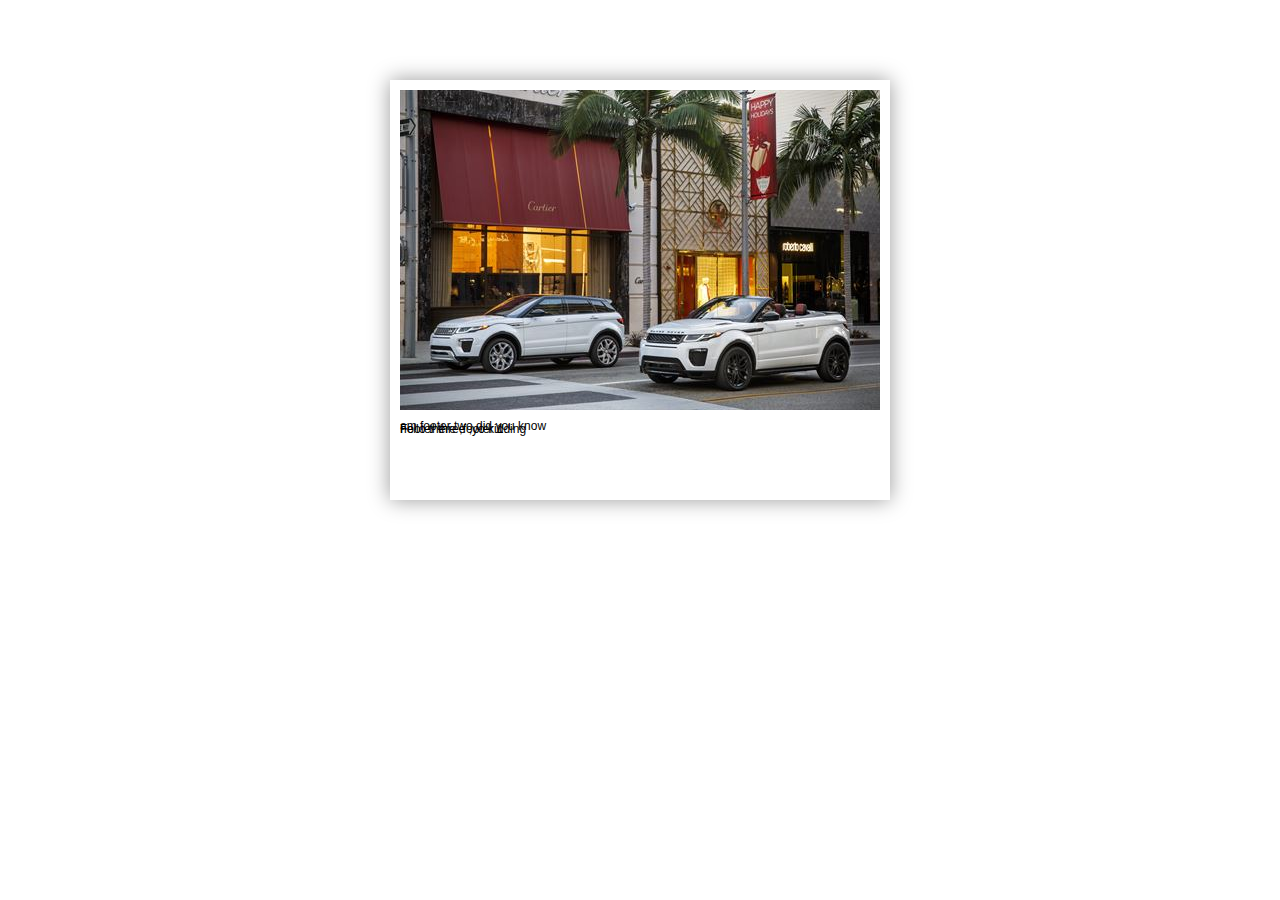
<file: new cool slide show/index.html>
<html lang="en">
    <head>
    <title>Simplest jQuery Slideshow</title>
     
    <style>
    body {font-family:Arial, Helvetica, sans-serif; font-size:12px;}
     
#slideshow {
  margin: 80px auto;
  position: relative;
  width: 480px;
  height: 400px;
  padding: 10px;
  box-shadow: 0 0 20px rgba(0, 0, 0, 0.4);
}

#slideshow > div {
  position: absolute;
  top: 10px;
  left: 10px;
  right: 10px;
  bottom: 10px;
}
	
    </style>
     
	 
	 <script src="js/jquery.js"></script>
	 <script src="js/jquery.min.js"></script>
	 
    <script>
 $("#slideshow > div:gt(0)").hide();

setInterval(function() {
  $('#slideshow > div:first')
    .fadeOut(1000)
    .next()
    .fadeIn(1000)
    .end()
    .appendTo('#slideshow');
}, 3000);
    </script>
	

	
	
     
    </head>
    <body>
	
	
	

     <div id="slideshow">
	 
   <div>
      <img  src="images/img_rr_01.jpg"  />
	  <p >hello there ,footer 1</p>
   </div>
   
   <div>
     <img  src="images/img_rr_02.jpg"  />
	 <p >am footer two did you know</p>
   </div>
   
   <div>
     <img  src="images/img_rr_04.jpg"  />
	 <p >Footer three ,yo kidding</p>
   </div>
   
</div>


	
	
	
	
	
    </body>
    </html>
</file>
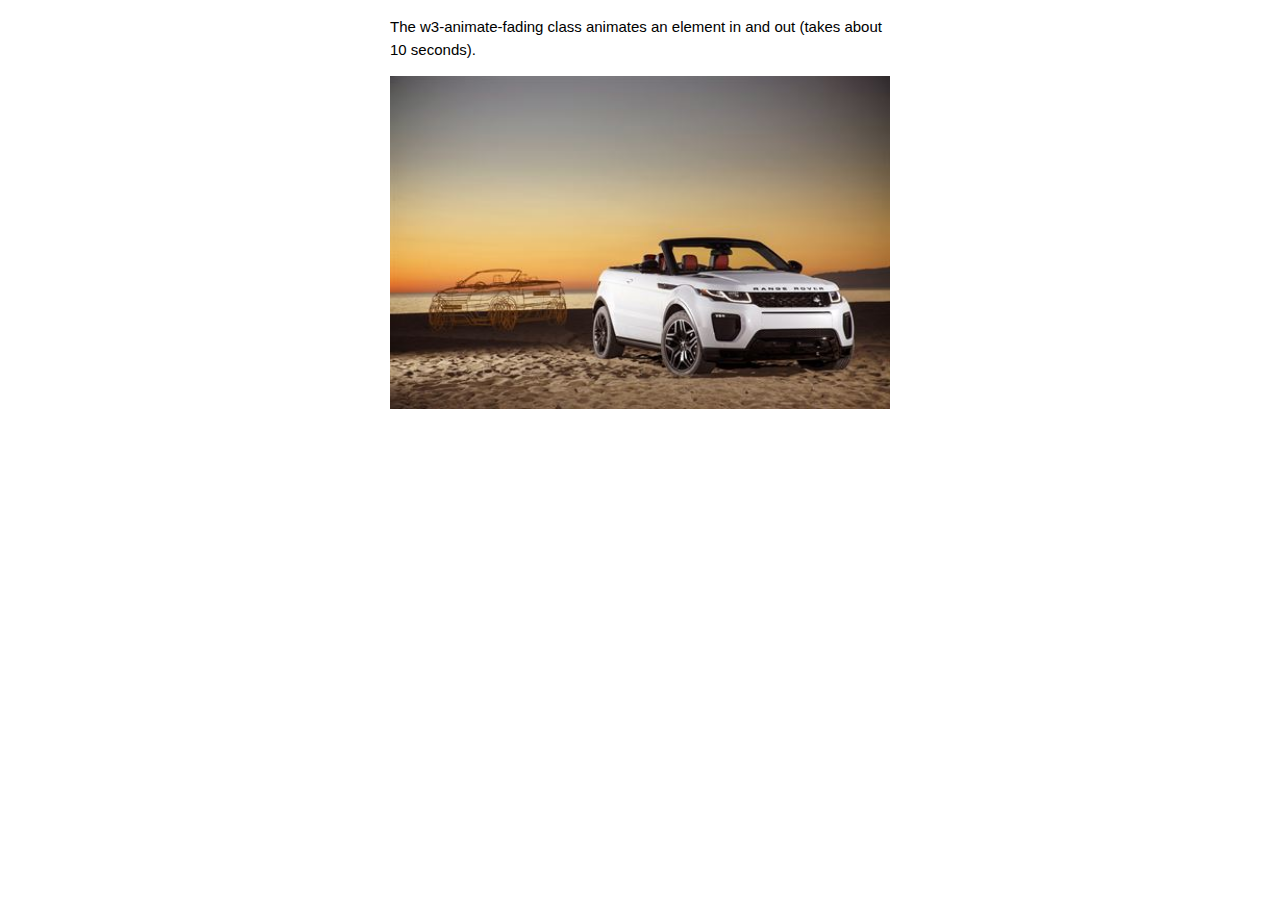
<file: slide show- fades in and out very slow/index.html>
<!DOCTYPE html>
<html><head>
<meta http-equiv="content-type" content="text/html; charset=UTF-8"><title>W3.CSS</title>
<meta name="viewport" content="width=device-width, initial-scale=1">
<link rel="stylesheet" href="w3-plugin-css/w3.css">
</head><body contenteditable="false">

<div class="w3-content w3-section" style="max-width:500px">
  <p>The w3-animate-fading class animates an element in and out (takes about 10 seconds).</p>
  
    <img class="mySlides w3-animate-fading" src="images/img_rr_01.jpg" style="width: 100%; display: block;">
  <img class="mySlides w3-animate-fading" src="images/img_rr_02.jpg" style="width: 100%; display: block;">
  <img class="mySlides w3-animate-fading" src="images/img_rr_03.jpg" style="width: 100%; display: block;">
  <img class="mySlides w3-animate-fading" src="images/img_rr_04.jpg" style="width: 100%; display: block;">

</div>

<script>
var myIndex = 0;
carousel();

function carousel() {
    var i;
    var x = document.getElementsByClassName("mySlides");
    for (i = 0; i < x.length; i++) {
       x[i].style.display = "none";  
    }
    myIndex++;
    if (myIndex > x.length) {myIndex = 1}    
    x[myIndex-1].style.display = "block";  
    setTimeout(carousel, 9000);    
}
</script>



</body></html>
</file>
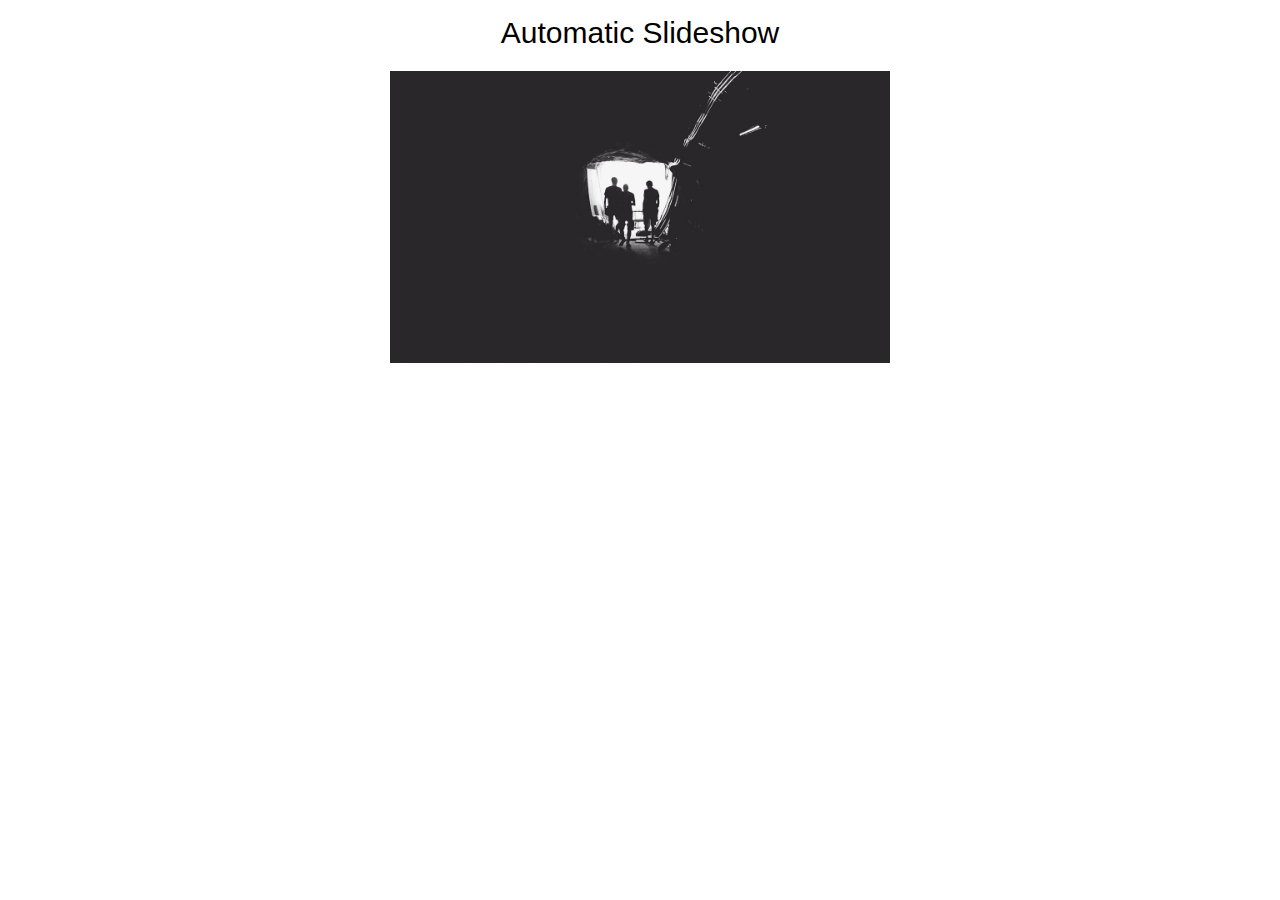
<file: slide show- image blink/index.html>
<!DOCTYPE html>
<html><head>
<meta http-equiv="content-type" content="text/html; charset=UTF-8"><title>W3.CSS</title>
<meta name="viewport" content="width=device-width, initial-scale=1">
<link rel="stylesheet" href="w3-plugin-css/w3.css">
<style>
.mySlides {display:none;}
</style>
</head><body contenteditable="false">

<h2 class="w3-center">Automatic Slideshow</h2>

<div class="w3-content w3-section" style="max-width:500px">
  <img class="mySlides" src="images/img_la.jpg" style="width: 100%; display: none;">
  <img class="mySlides" src="images/img_rr_02.jpg" style="width: 100%; display: block;">
  <img class="mySlides" src="images/img_rr_04.jpg" style="width: 100%; display: none;">
</div>

<script>
var myIndex = 0;
carousel();

function carousel() {
    var i;
    var x = document.getElementsByClassName("mySlides");
    for (i = 0; i < x.length; i++) {
       x[i].style.display = "none";  
    }
    myIndex++;
    if (myIndex > x.length) {myIndex = 1}    
    x[myIndex-1].style.display = "block";  
    setTimeout(carousel, 2000); // Change image every 2 seconds
}
</script>



</body></html>
</file>
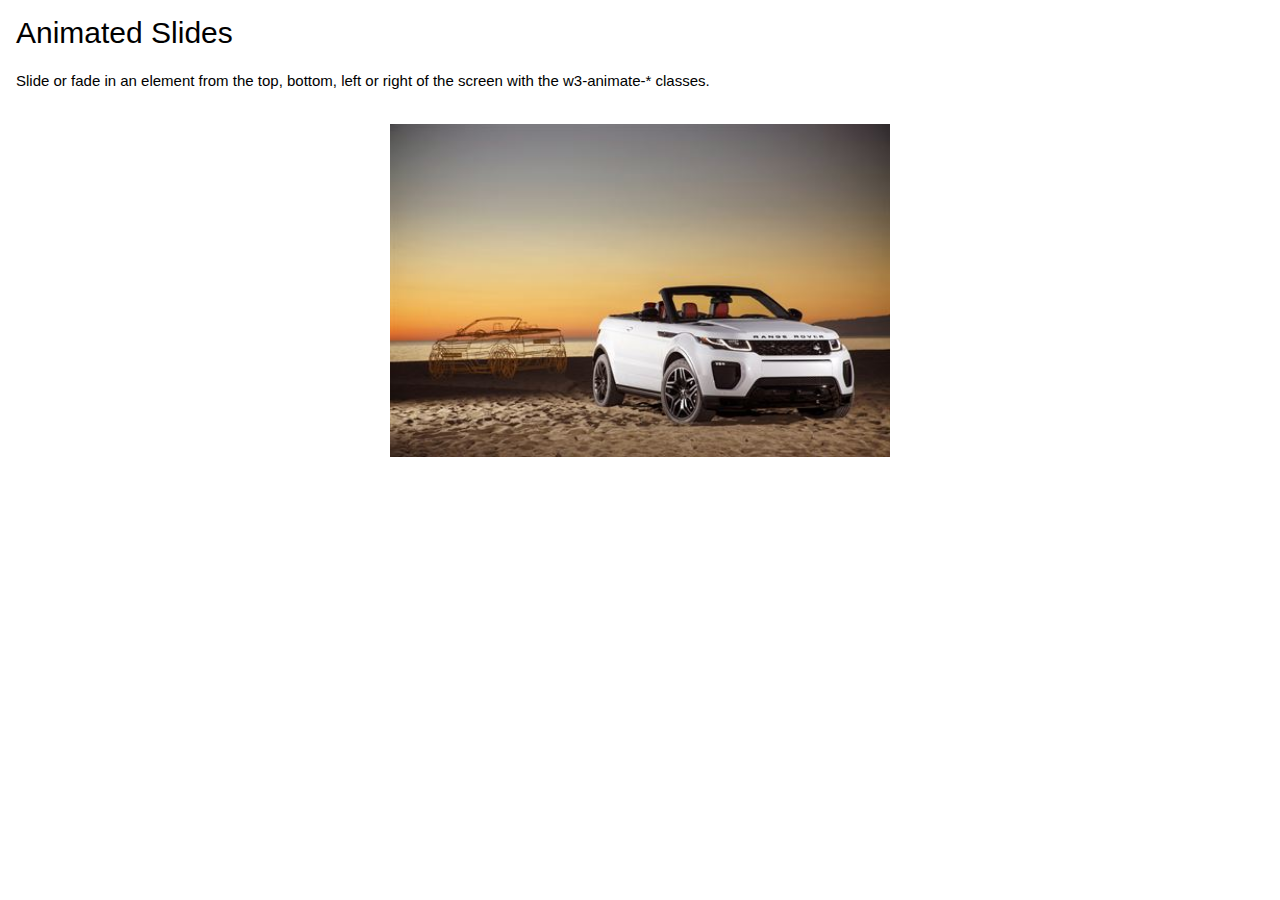
<file: slide show- top to bottom/index.html>
<!DOCTYPE html>
<html><head>
<meta http-equiv="content-type" content="text/html; charset=UTF-8"><title>W3.CSS</title>
<meta name="viewport" content="width=device-width, initial-scale=1">
<link rel="stylesheet" href="w3-plugin-css/w3.css">
<style>
.mySlides {display:none;}
</style>
</head><body contenteditable="false">

<div class="w3-container">
  <h2>Animated Slides</h2>
  <p>Slide or fade in an element from the top, bottom, left or right of the screen with the w3-animate-* classes.</p>
</div>

<div class="w3-content w3-section" style="max-width:500px">
  <img class="mySlides w3-animate-top" src="images/img_rr_01.jpg" style="width: 100%; display: none;">
  <img class="mySlides w3-animate-bottom" src="images/img_rr_02.jpg" style="width: 100%; display: none;">
  <img class="mySlides w3-animate-top" src="images/img_rr_03.jpg" style="width: 100%; display: block;">
  <img class="mySlides w3-animate-bottom" src="images/img_rr_04.jpg" style="width: 100%; display: none;">
</div>

<script>
var myIndex = 0;
carousel();

function carousel() {
    var i;
    var x = document.getElementsByClassName("mySlides");
    for (i = 0; i < x.length; i++) {
      x[i].style.display = "none";  
    }
    myIndex++;
    if (myIndex > x.length) {myIndex = 1}    
    x[myIndex-1].style.display = "block";  
    setTimeout(carousel, 5500);    
}
</script>



</body></html>
</file>
